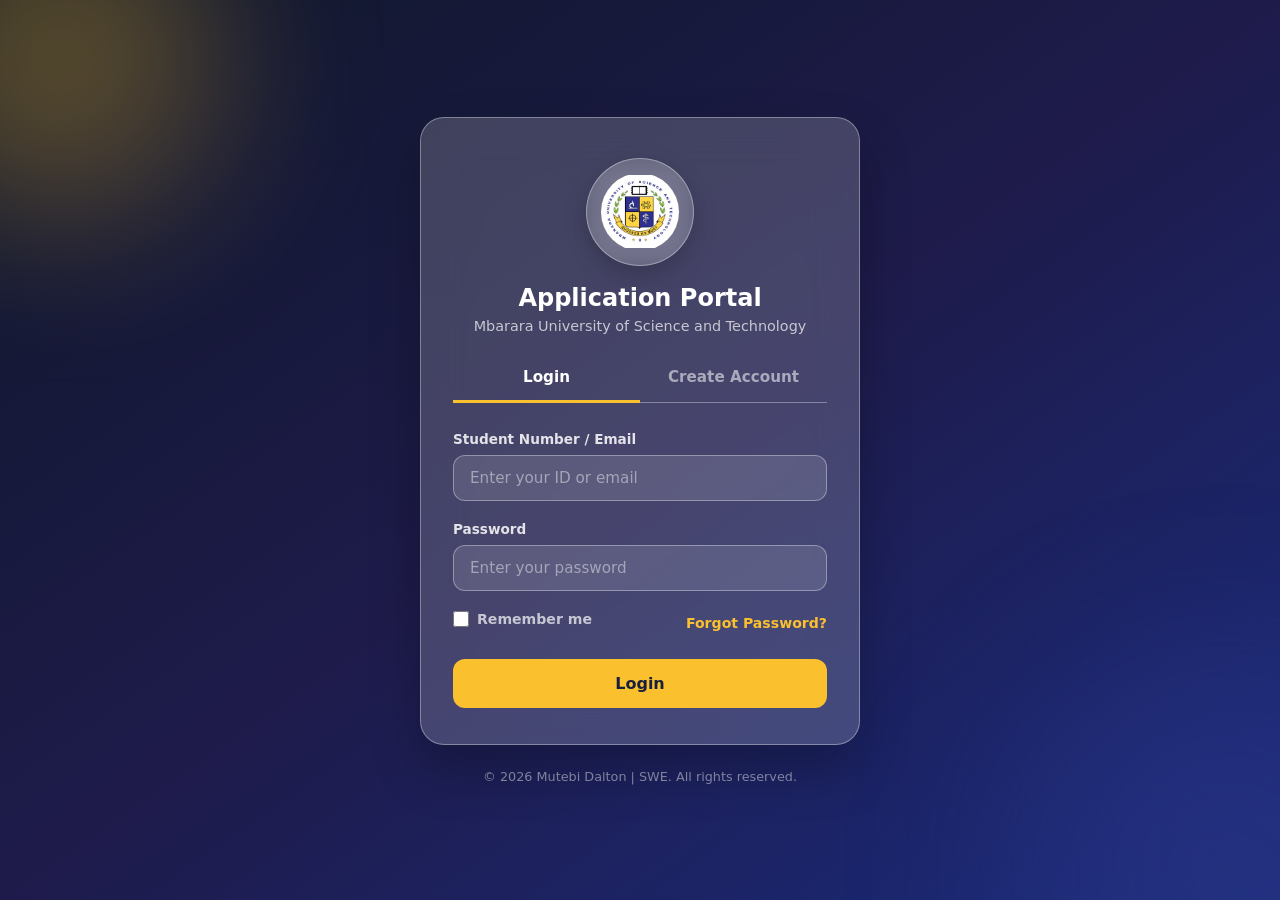
<file: index.html>
<!DOCTYPE html>
<html lang="en">
<head>
    <meta charset="UTF-8">
    <meta name="viewport" content="width=device-width, initial-scale=1.0">
    <title>MUST Application Portal | Login</title>
    <link rel="stylesheet" href="style.css">
</head>
<body>
    <!-- Ambient background shapes -->
    <div class="shape shape-1"></div>
    <div class="shape shape-2"></div>

    <div class="page-shell">
        <!-- Glass card -->
        <main class="portal-card">
            <header class="portal-header">
                <!-- Circular glass logo frame -->
                <div class="logo-frame">
                    <img src="images/image.png" alt="MUST Logo" class="portal-logo">
                </div>
                <h1 class="portal-title">Application Portal</h1>
                <p class="portal-subtitle">Mbarara University of Science and Technology</p>
            </header>

            <!-- Page tabs -->
            <nav class="tab-headers" aria-label="Account access">
                <a href="index.html" class="tab-link active">Login</a>
                <a href="signup.html" class="tab-link">Create Account</a>
            </nav>

            <section class="form-panel">
                <form action="#">
                    <!-- type="text" so student numbers are accepted -->
                    <div class="form-group">
                        <label for="login-email">Student Number / Email</label>
                        <input type="text" id="login-email" placeholder="Enter your ID or email" autocomplete="username" required>
                    </div>

                    <div class="form-group">
                        <label for="login-password">Password</label>
                        <input type="password" id="login-password" placeholder="Enter your password" autocomplete="current-password" required>
                    </div>

                    <div class="options">
                        <label class="remember-option">
                            <input type="checkbox" id="remember-me">
                            <span>Remember me</span>
                        </label>
                        <a href="#" class="forgot">Forgot Password?</a>
                    </div>

                    <button type="submit" class="submit-btn">Login</button>
                </form>
            </section>
        </main>

        <footer class="site-footer">
            &copy; 2026 Mutebi Dalton | SWE. All rights reserved.
        </footer>
    </div>
</body>
</html>
</file>
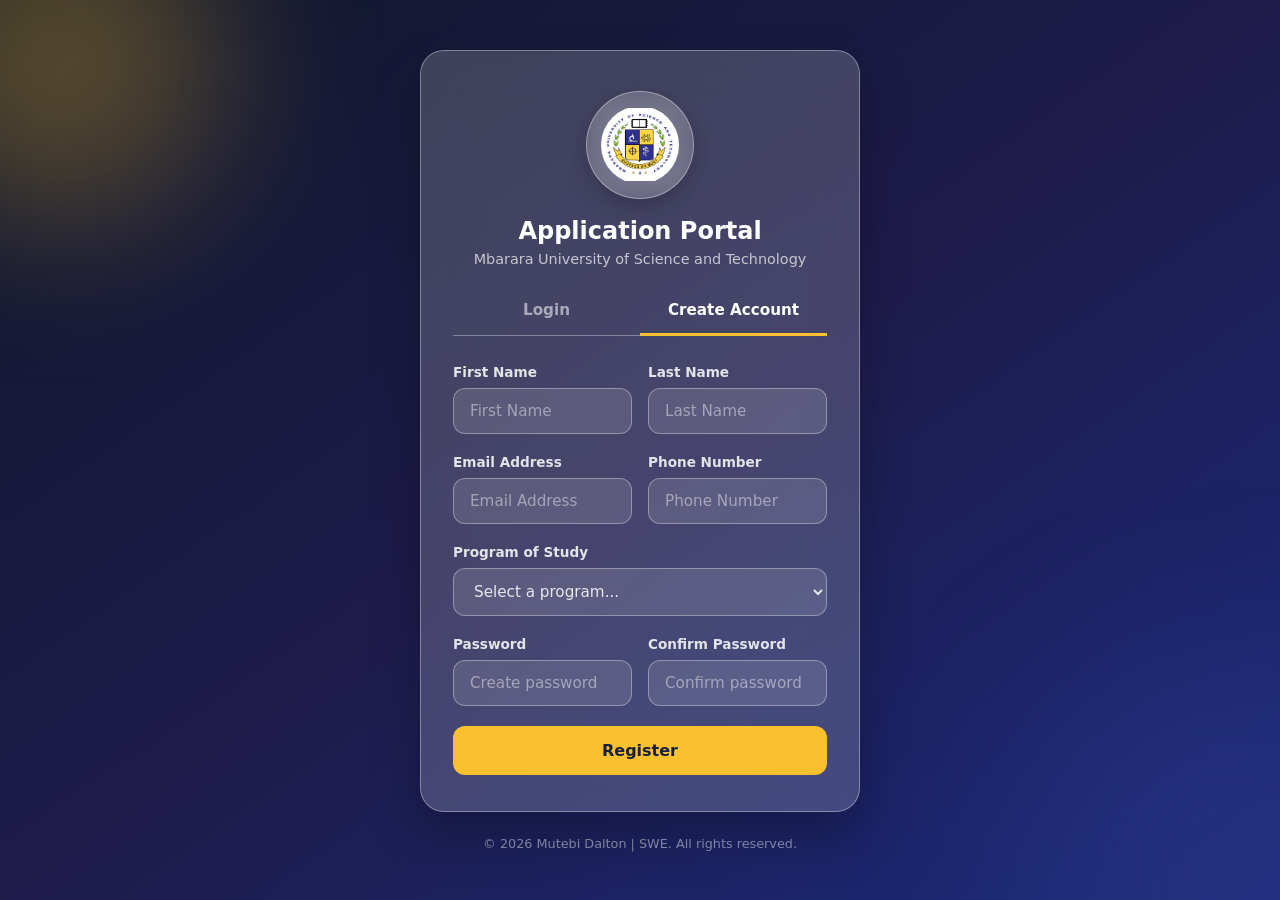
<file: signup.html>
<!DOCTYPE html>
<html lang="en">
<head>
    <meta charset="UTF-8">
    <meta name="viewport" content="width=device-width, initial-scale=1.0">
    <title>MUST Application Portal | Create Account</title>
    <link rel="stylesheet" href="style.css">
</head>
<body>
    <!-- Ambient background shapes -->
    <div class="shape shape-1"></div>
    <div class="shape shape-2"></div>

    <div class="page-shell">
        <!-- Glass card -->
        <main class="portal-card">
            <header class="portal-header">
                <!-- Circular glass logo frame -->
                <div class="logo-frame">
                    <img src="images/image.png" alt="MUST Logo" class="portal-logo">
                </div>
                <h1 class="portal-title">Application Portal</h1>
                <p class="portal-subtitle">Mbarara University of Science and Technology</p>
            </header>

            <!-- Page tabs -->
            <nav class="tab-headers" aria-label="Account access">
                <a href="index.html" class="tab-link">Login</a>
                <a href="signup.html" class="tab-link active">Create Account</a>
            </nav>

            <section class="form-panel">
                <form action="#">
                    <!-- Name row -->
                    <div class="form-row">
                        <div class="form-group">
                            <label for="signup-fname">First Name</label>
                            <input type="text" id="signup-fname" placeholder="First Name" autocomplete="given-name" required>
                        </div>
                        <div class="form-group">
                            <label for="signup-lname">Last Name</label>
                            <input type="text" id="signup-lname" placeholder="Last Name" autocomplete="family-name" required>
                        </div>
                    </div>

                    <!-- Contact row -->
                    <div class="form-row">
                        <div class="form-group">
                            <label for="signup-email">Email Address</label>
                            <input type="email" id="signup-email" placeholder="Email Address" autocomplete="email" required>
                        </div>
                        <div class="form-group">
                            <label for="signup-phone">Phone Number</label>
                            <input type="tel" id="signup-phone" placeholder="Phone Number" autocomplete="tel" required>
                        </div>
                    </div>

                    <div class="form-group">
                        <label for="signup-program">Program of Study</label>
                        <select id="signup-program" required>
                            <option value="" disabled selected>Select a program...</option>
                            <option value="software-eng">BSc Software Engineering</option>
                            <option value="comp-sci">BSc Computer Science</option>
                            <option value="med-surg">Bachelor of Medicine and Surgery</option>
                            <option value="nursing">BSc Nursing</option>
                            <option value="bus-admin">Bachelor of Business Administration</option>
                            <option value="info-tech">BSc Information Technology</option>
                        </select>
                    </div>

                    <!-- Password row -->
                    <div class="form-row">
                        <div class="form-group">
                            <label for="signup-password">Password</label>
                            <input type="password" id="signup-password" placeholder="Create password" autocomplete="new-password" required>
                        </div>
                        <div class="form-group">
                            <label for="signup-password-confirm">Confirm Password</label>
                            <input type="password" id="signup-password-confirm" placeholder="Confirm password" autocomplete="new-password" required>
                        </div>
                    </div>

                    <button type="submit" class="submit-btn">Register</button>
                </form>
            </section>
        </main>

        <footer class="site-footer">
            &copy; 2026 Mutebi Dalton | SWE. All rights reserved.
        </footer>
    </div>
</body>
</html>
</file>
<file: style.css>
/* ============================================
   MUST Application Portal — shared styles
   Glassmorphic login / signup UI (HTML + CSS)
   ============================================ */

/* Design tokens */
:root {
  --gold: #fbc02d;
  --ink: #17213f;
  --line: rgba(255, 255, 255, 0.35);
  --glass: rgba(255, 255, 255, 0.12);
  --glass-card: rgba(255, 255, 255, 0.18);
}

/* Reset + base font */
* {
  margin: 0;
  padding: 0;
  box-sizing: border-box;
  font-family: "Segoe UI", system-ui, sans-serif;
}

/* Full-viewport centered layout */
body {
  min-height: 100vh;
  display: flex;
  align-items: center;
  justify-content: center;
  padding: 32px 20px;
  background: linear-gradient(145deg, #0f172a, #1e1b4b 50%, #1a2b7c);
  overflow-x: hidden;
}

/* Soft blurred orbs behind the card */
.shape {
  position: fixed;
  border-radius: 50%;
  filter: blur(80px);
  pointer-events: none;
  z-index: 0;
}
.shape-1 {
  width: 320px; height: 320px;
  top: -100px; left: -100px;
  background: rgba(251, 192, 45, 0.3);
}
.shape-2 {
  width: 420px; height: 420px;
  right: -160px; bottom: -180px;
  background: rgba(42, 54, 134, 0.55);
}

/* Content wrapper sits above ambient shapes */
.page-shell {
  position: relative;
  z-index: 1;
  width: 100%;
  max-width: 440px;
}

/* Main glass card */
.portal-card {
  border-radius: 24px;
  border: 1px solid var(--line);
  background: var(--glass-card);
  backdrop-filter: blur(24px);
  -webkit-backdrop-filter: blur(24px);
  box-shadow: 0 25px 50px rgba(0, 0, 0, 0.25);
  overflow: hidden;
}

.portal-header {
  padding: 40px 32px 20px;
  text-align: center;
}

/* Circular glass frame around the logo */
.logo-frame {
  width: 108px; height: 108px;
  margin: 0 auto 18px;
  border-radius: 50%;
  border: 1px solid var(--line);
  background: var(--glass);
  backdrop-filter: blur(16px);
  -webkit-backdrop-filter: blur(16px);
  box-shadow: 0 8px 24px rgba(0, 0, 0, 0.2);
  display: grid;
  place-items: center;
  overflow: hidden;
}

.portal-logo {
  width: 78px; height: 78px;
  object-fit: contain;
  border-radius: 50%;
}

.portal-title {
  font-size: 1.5rem;
  font-weight: 700;
  color: #fff;
  margin-bottom: 6px;
}

.portal-subtitle {
  font-size: 0.9rem;
  color: rgba(255, 255, 255, 0.7);
}

/* Login / Create Account tabs */
.tab-headers {
  display: flex;
  margin: 0 32px 28px;
  border-bottom: 1px solid var(--line);
}

.tab-link {
  flex: 1;
  padding: 14px 8px;
  text-align: center;
  text-decoration: none;
  font-weight: 600;
  font-size: 0.95rem;
  color: rgba(255, 255, 255, 0.55);
  border-bottom: 3px solid transparent;
  margin-bottom: -1px;
  transition: 0.25s;
}

.tab-link:hover,
.tab-link.active {
  color: #fff;
  border-bottom-color: var(--gold);
}

/* Form layout */
.form-panel { padding: 0 32px 36px; }
.form-group { margin-bottom: 20px; }
.form-row { display: flex; gap: 16px; }
.form-row .form-group { flex: 1; }

label {
  display: block;
  margin-bottom: 8px;
  font-size: 0.85rem;
  font-weight: 600;
  color: rgba(255, 255, 255, 0.85);
}

/* Shared field styles */
input, select {
  width: 100%;
  padding: 13px 16px;
  border: 1px solid var(--line);
  border-radius: 12px;
  background: var(--glass);
  color: #fff;
  font-size: 0.95rem;
  outline: none;
  transition: 0.25s;
}

input::placeholder { color: rgba(255, 255, 255, 0.45); }

input:focus, select:focus {
  border-color: rgba(251, 192, 45, 0.6);
  background: rgba(255, 255, 255, 0.16);
  box-shadow: 0 0 0 3px rgba(251, 192, 45, 0.15);
}

/* Native dropdown arrow kept so users see it's a select */
select {
  cursor: pointer;
  color: rgba(255, 255, 255, 0.85);
}

select option { background: #1e1b4b; color: #fff; }

/* Remember me + Forgot password row (login only) */
.options {
  display: flex;
  align-items: center;
  justify-content: space-between;
  margin: 0 0 24px;
}

.remember-option {
  display: flex;
  align-items: center;
  gap: 8px;
  font-size: 0.88rem;
  color: rgba(255, 255, 255, 0.7);
  cursor: pointer;
}

.remember-option input {
  width: 16px; height: 16px;
  accent-color: var(--gold);
}

.forgot {
  font-size: 0.88rem;
  font-weight: 600;
  color: var(--gold);
  text-decoration: none;
}
.forgot:hover { text-decoration: underline; }

/* Primary action button */
.submit-btn {
  width: 100%;
  padding: 15px;
  border: none;
  border-radius: 12px;
  background: var(--gold);
  color: var(--ink);
  font-size: 1rem;
  font-weight: 700;
  cursor: pointer;
  transition: 0.25s;
}

.submit-btn:hover {
  transform: translateY(-2px);
  box-shadow: 0 8px 20px rgba(251, 192, 45, 0.35);
}

.site-footer {
  margin-top: 24px;
  text-align: center;
  font-size: 0.8rem;
  color: rgba(255, 255, 255, 0.5);
}

/* Mobile: stack form rows, tighten padding */
@media (max-width: 480px) {
  body { padding: 24px 16px; }
  .portal-header { padding: 32px 24px 16px; }
  .logo-frame { width: 96px; height: 96px; }
  .portal-logo { width: 70px; height: 70px; }
  .tab-headers { margin: 0 24px 24px; }
  .form-panel { padding: 0 24px 28px; }
  .form-row { flex-direction: column; gap: 0; }
}
</file>
